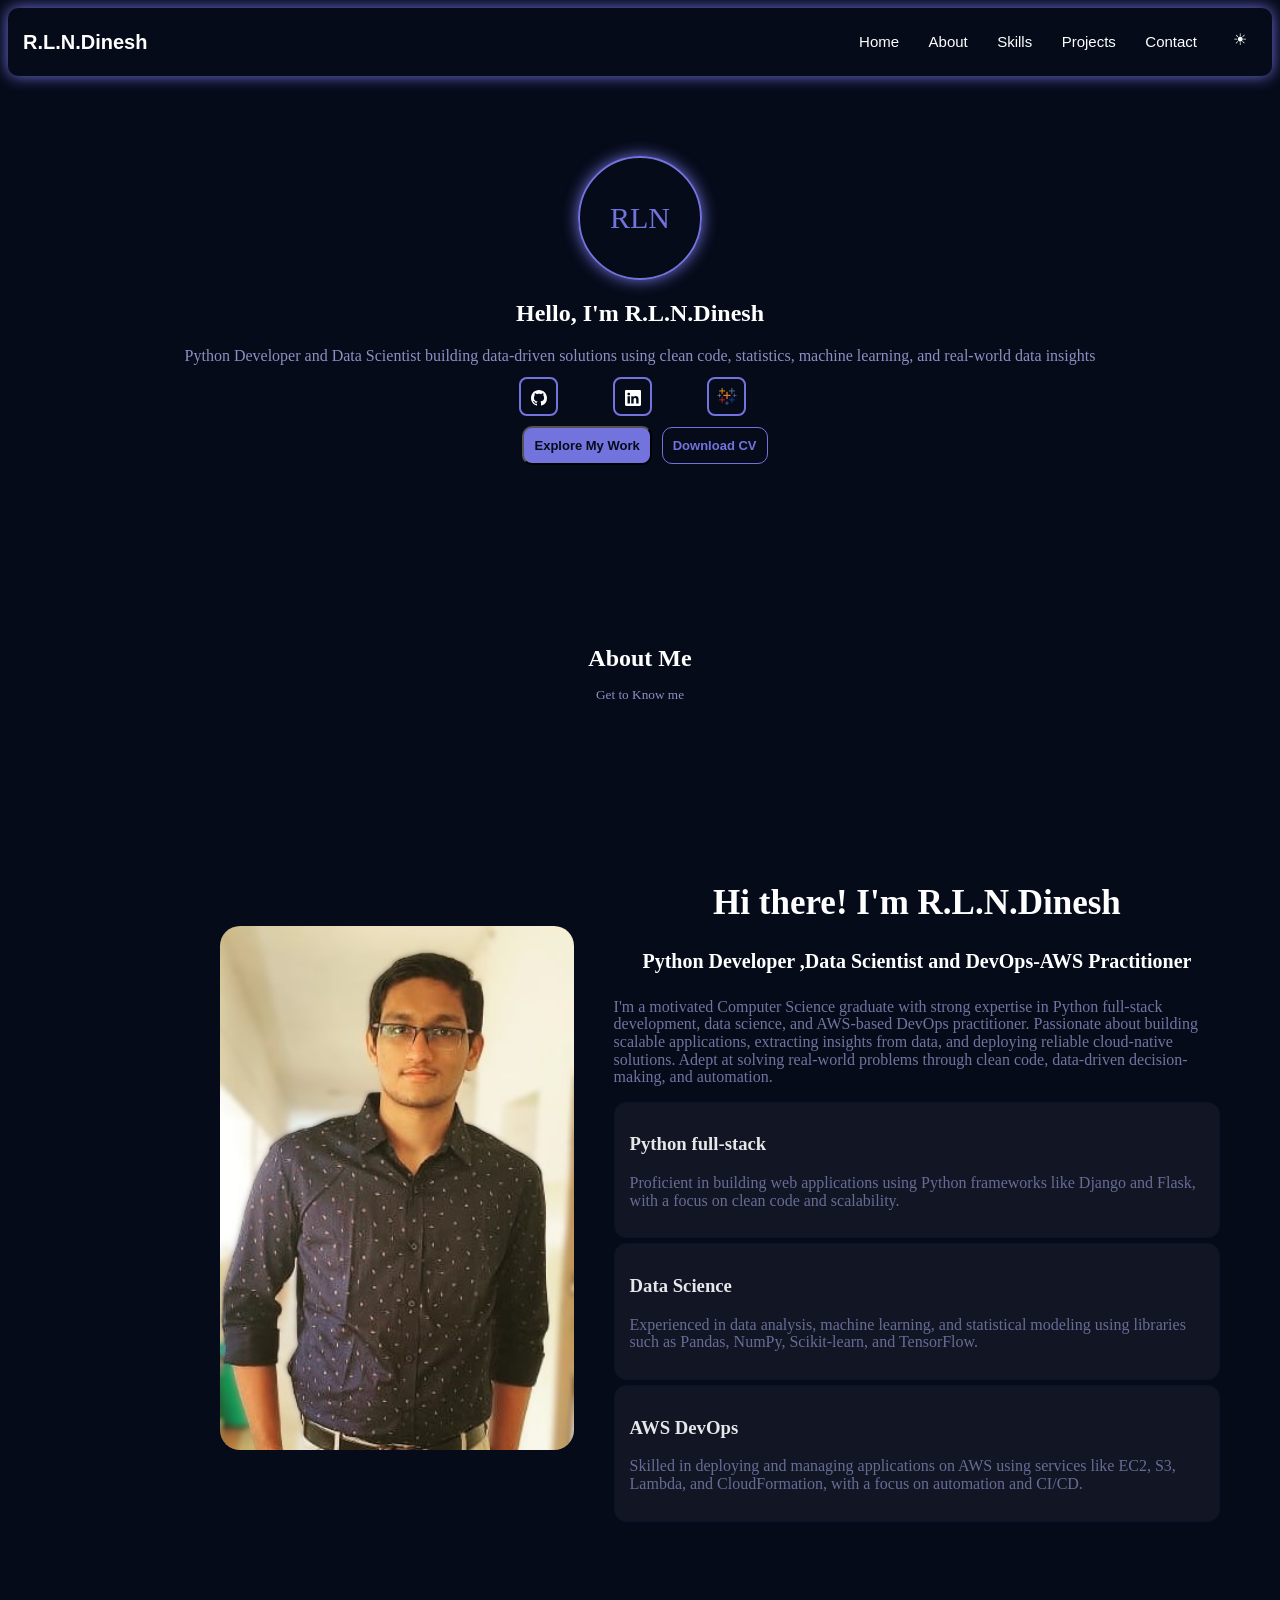
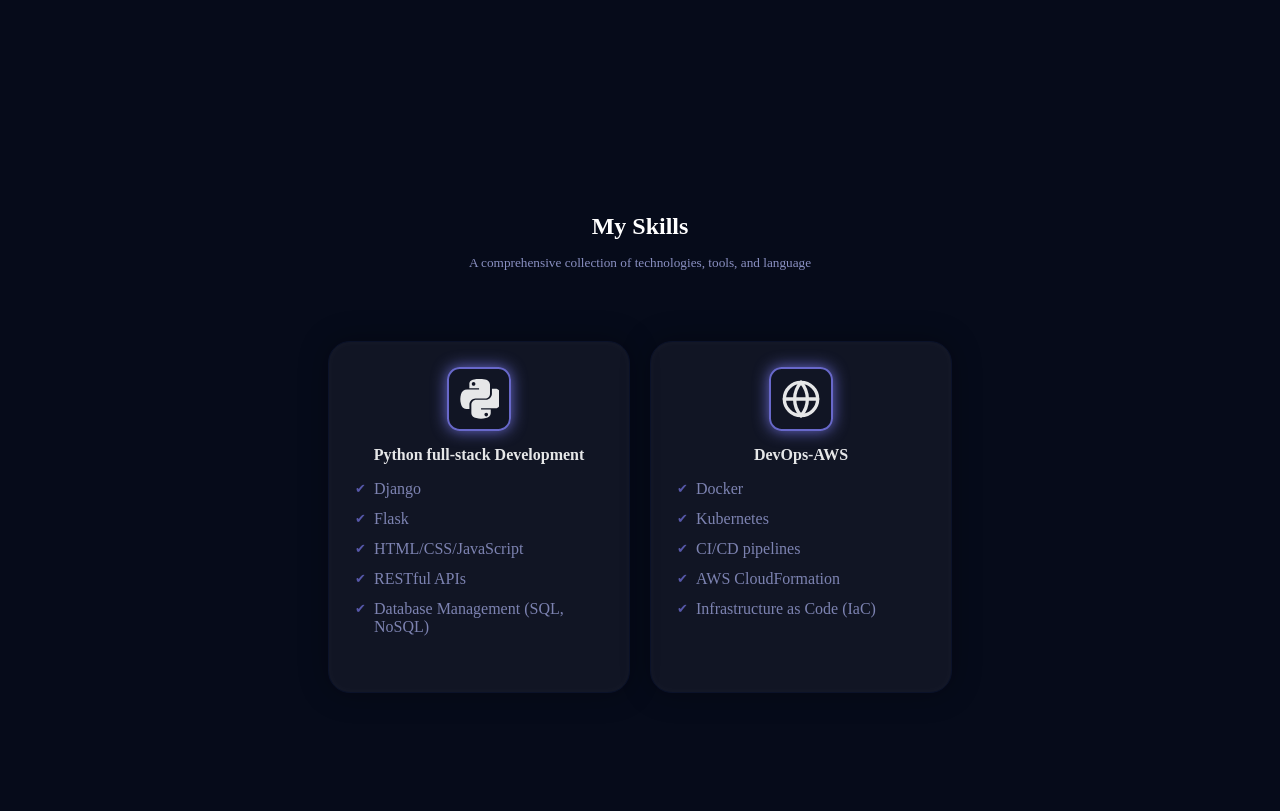
<file: index.html>
<!DOCTYPE html>
<html lang="en">
<head>
    <meta charset="UTF-8">
    <meta name="viewport" content="width=device-width, initial-scale=1.0">
    <title>R.L.N 's folio</title>
    <link rel="stylesheet" href="./style.css">
</head>
<body>
    <nav class="navbar">
        <div class="navdiv">
            <div class="logo">
            <!-- <img src="./logo.png" alt="RLN logo" width="50px" height="50px"> -->
            <a href="#" id="name">R.L.N.Dinesh</a>
            </div>
            <ul>
                <li><a href="#home">Home</a></li>
                <li><a href="#about">About</a></li>
                <li><a href="#skills">Skills</a></li>
                <li><a href="#projects">Projects</a></li>
                <li><a href="#contact">Contact</a></li>
            </ul>
            <p id="icon">☀︎</p>
        </div>
    </nav>
    <section class="head " id="home">
        <div class="avatar">
            RLN
        </div>
        <h2>Hello, I'm R.L.N.Dinesh</h2>
        <p id="info">
            Python Developer and Data Scientist building data-driven solutions using clean code, statistics, machine learning, and real-world data insights        
        </p>
        <div class="social-icons">
                        <a href="https://github.com/Rlndinesh" title="github"><i>
                            <svg xmlns="http://www.w3.org/2000/svg" width="16" height="16" fill="currentColor" class="bi bi-github" viewBox="0 0 16 16">
                            <path d="M8 0C3.58 0 0 3.58 0 8c0 3.54 2.29 6.53 5.47 7.59.4.07.55-.17.55-.38 0-.19-.01-.82-.01-1.49-2.01.37-2.53-.49-2.69-.94-.09-.23-.48-.94-.82-1.13-.28-.15-.68-.52-.01-.53.63-.01 1.08.58 1.23.82.72 1.21 1.87.87 2.33.66.07-.52.28-.87.51-1.07-1.78-.2-3.64-.89-3.64-3.95 0-.87.31-1.59.82-2.15-.08-.2-.36-1.02.08-2.12 0 0 .67-.21 2.2.82.64-.18 1.32-.27 2-.27s1.36.09 2 .27c1.53-1.04 2.2-.82 2.2-.82.44 1.1.16 1.92.08 2.12.51.56.82 1.27.82 2.15 0 3.07-1.87 3.75-3.65 3.95.29.25.54.73.54 1.48 0 1.07-.01 1.93-.01 2.2 0 .21.15.46.55.38A8.01 8.01 0 0 0 16 8c0-4.42-3.58-8-8-8"/>
                            </svg>
                        </i></a>
                        <a href="https://www.linkedin.com/in/r-l-n-dinesh" title="linkdIn"><i>
                            <svg xmlns="http://www.w3.org/2000/svg" width="16" height="16" fill="currentColor" class="bi bi-linkedin" viewBox="0 0 16 16">
                            <path d="M0 1.146C0 .513.526 0 1.175 0h13.65C15.474 0 16 .513 16 1.146v13.708c0 .633-.526 1.146-1.175 1.146H1.175C.526 16 0 15.487 0 14.854zm4.943 12.248V6.169H2.542v7.225zm-1.2-8.212c.837 0 1.358-.554 1.358-1.248-.015-.709-.52-1.248-1.342-1.248S2.4 3.226 2.4 3.934c0 .694.521 1.248 1.327 1.248zm4.908 8.212V9.359c0-.216.016-.432.08-.586.173-.431.568-.878 1.232-.878.869 0 1.216.662 1.216 1.634v3.865h2.401V9.25c0-2.22-1.184-3.252-2.764-3.252-1.274 0-1.845.7-2.165 1.193v.025h-.016l.016-.025V6.169h-2.4c.03.678 0 7.225 0 7.225z"/>
                            </svg>
                        </i></a>
                        <a href="https://public.tableau.com/app/profile/rayavarapu.lakshmi.narasimha.dinesh/vizzes" title="tableau">
                            <i>
                                <svg x="0px" y="0px" width="20" height="25" viewBox="0 0 47 38">
                    <rect width="1.5" height="9" x="40.75" y="19" fill="#5c6bc0"></rect><rect width="9" height="1.5" x="37" y="22.75" fill="#5c6bc0"></rect><rect width="1.5" height="9" x="4.75" y="19" fill="#78909c"></rect><rect width="9" height="1.5" x="1" y="22.75" fill="#78909c"></rect><rect width="1.5" height="9" x="22.75" y="37" fill="#5c6bc0"></rect><rect width="9" height="1.5" x="19" y="40.75" fill="#5c6bc0"></rect><rect width="17" height="3" x="15" y="22" fill="#e8762d"></rect><rect width="3" height="17" x="22" y="15" fill="#e8762d"></rect><rect width="2" height="14" x="11" y="6" fill="#ffa000"></rect><rect width="14" height="2" x="5" y="12" fill="#ffa000"></rect><rect width="2" height="14" x="34" y="6" fill="#607d8b"></rect><rect width="14" height="2" x="28" y="12" fill="#607d8b"></rect><rect width="2" height="14" x="11" y="27" fill="#c62828"></rect><rect width="14" height="2" x="5" y="33" fill="#c62828"></rect><rect width="2" height="14" x="34" y="27" fill="#0d47a1"></rect><rect width="14" height="2" x="28" y="33" fill="#0d47a1"></rect>
                    </svg>
                    </i></a>
                    </div>
                    
        <div class="buttons">
            <button><a href="#project">Explore My Work</a></button>
            <button class="cv"><a href="https://drive.google.com/file/d/1EOCsftt0nAgK9KjLhD--CSPZxXs1q0gb/view?usp=drivesdk" target="_blank">Download CV</a></button>
        </div>
    </section>
    <!-------------------------------------About---------------------------------------------->
    <section id="about">
        <h1>About Me</h1>
        <h5>Get to Know me</h5>
        <br>
        <div class="hero">
            <div class="left">
            <div class="image-card">
                <img src="./images/About-img.jpg" alt="RLN Dinesh">
            </div>
            </div>
            <div class='right'>
                <h1>Hi there! I'm R.L.N.Dinesh</h1>
                <h4>Python Developer ,Data Scientist and DevOps-AWS Practitioner</h4>
              <p>I'm a motivated Computer Science graduate with strong expertise in Python full-stack development, data science, and AWS-based DevOps practitioner. 
              Passionate about building scalable applications, extracting insights from data, and deploying reliable cloud-native solutions. Adept at solving real-world problems through clean code, data-driven decision-making, and automation. 
              </p> 
              <div class="cards">
                <div class="card">
                    <h3>Python full-stack</h3>
                    <p>Proficient in building web applications using Python frameworks like Django and Flask, with a focus on clean code and scalability.</p>
                </div>
                <div class="card">
                    <h3>Data Science</h3>
                    <p>Experienced in data analysis, machine learning, and statistical modeling using libraries such as Pandas, NumPy, Scikit-learn, and TensorFlow.</p>
              </div>
                <div class="card">
                    <h3>AWS DevOps</h3>
                    <p>Skilled in deploying and managing applications on AWS using services like EC2, S3, Lambda, and CloudFormation, with a focus on automation and CI/CD.</p>
                </div>
            </div>
        </div>
    </section>
    <section id="skills">
        <h1>My Skills</h1>
        <h5>A comprehensive collection of technologies, tools, and language</h5>
        <br>
        <div class="cards">
            <div class="card">
                <div class="avatar"><svg xmlns="http://www.w3.org/2000/svg" width="16" height="16" fill="currentColor" class="bi bi-python" viewBox="0 0 256 255">
                    <path d="M126.916 0c-10.59.048-20.699.949-29.6 2.528-26.207 4.63-31.017 14.307-31.017 32.17v23.57h62.034v7.857H51.3c-17.93 0-33.63 10.78-38.559 31.3-5.672 23.51-5.922 38.182 0 62.84 4.384 18.27 14.86 31.3 32.79 31.3h21.24v-28.23c0-20.36 17.64-38.41 38.56-38.41h62.01c17.15 0 31.02-14.21 31.02-31.41V34.698c0-16.77-14.1-29.4-31.02-32.17C153.682.923 137.507-.048 126.916 0Zm-33.54 19.01c6.38 0 11.58 5.29 11.58 11.76 0 6.44-5.2 11.66-11.58 11.66-6.41 0-11.58-5.22-11.58-11.66 0-6.47 5.17-11.76 11.58-11.76Z"/>
                    <path d="M210.66 66.125v27.46c0 21.22-17.98 38.78-38.56 38.78h-62.01c-16.95 0-31.02 14.52-31.02 31.41v54.37c0 16.77 14.52 26.64 31.02 31.41 19.66 5.78 38.52 6.83 62.01 0 15.62-4.52 31.02-13.61 31.02-31.41v-23.57h-62.01v-7.86h93.03c17.93 0 24.61-12.52 31.02-31.3 6.48-19.5 6.2-38.27 0-62.84-4.43-17.83-13.06-31.3-31.02-31.3h-23.47Zm-36.27 149.49c6.41 0 11.58 5.22 11.58 11.66 0 6.47-5.17 11.76-11.58 11.76-6.38 0-11.58-5.29-11.58-11.76 0-6.44 5.2-11.66 11.58-11.66Z"/>
                    </svg>
                </div>
                <h4>Python full-stack Development</h4>
                <ul>
                    <li>Django</li>
                    <li>Flask</li>
                    <li>HTML/CSS/JavaScript</li>
                    <li>RESTful APIs</li>
                    <li>Database Management (SQL, NoSQL)</li>
                </ul>
            </div>
            <div class="card">
                <div class="avatar">
                    <svg xmlns="http://www.w3.org/2000/svg" width="16" height="16" fill="none" stroke="currentColor" stroke-width="2" stroke-linecap="round" stroke-linejoin="round" viewBox="0 0 24 24">
                        <circle cx="12" cy="12" r="10"/>
                        <path d="M2 12h20"/>
                        <path d="M12 2a15 15 0 0 0 0 20"/>
                        <path d="M12 2a15 15 0 0 1 0 20"/>
                    </svg>
                </div>
                <h4>DevOps-AWS</h4>
                <ul>
                    <li>Docker</li>
                    <li>Kubernetes</li>
                    <li>CI/CD pipelines</li>
                    <li>AWS CloudFormation</li>
                    <li>Infrastructure as Code (IaC)</li>
                </ul>
            </div>
        </div>
    </section>
    <script src="./index.js"></script>
</body>
</html>
</file>
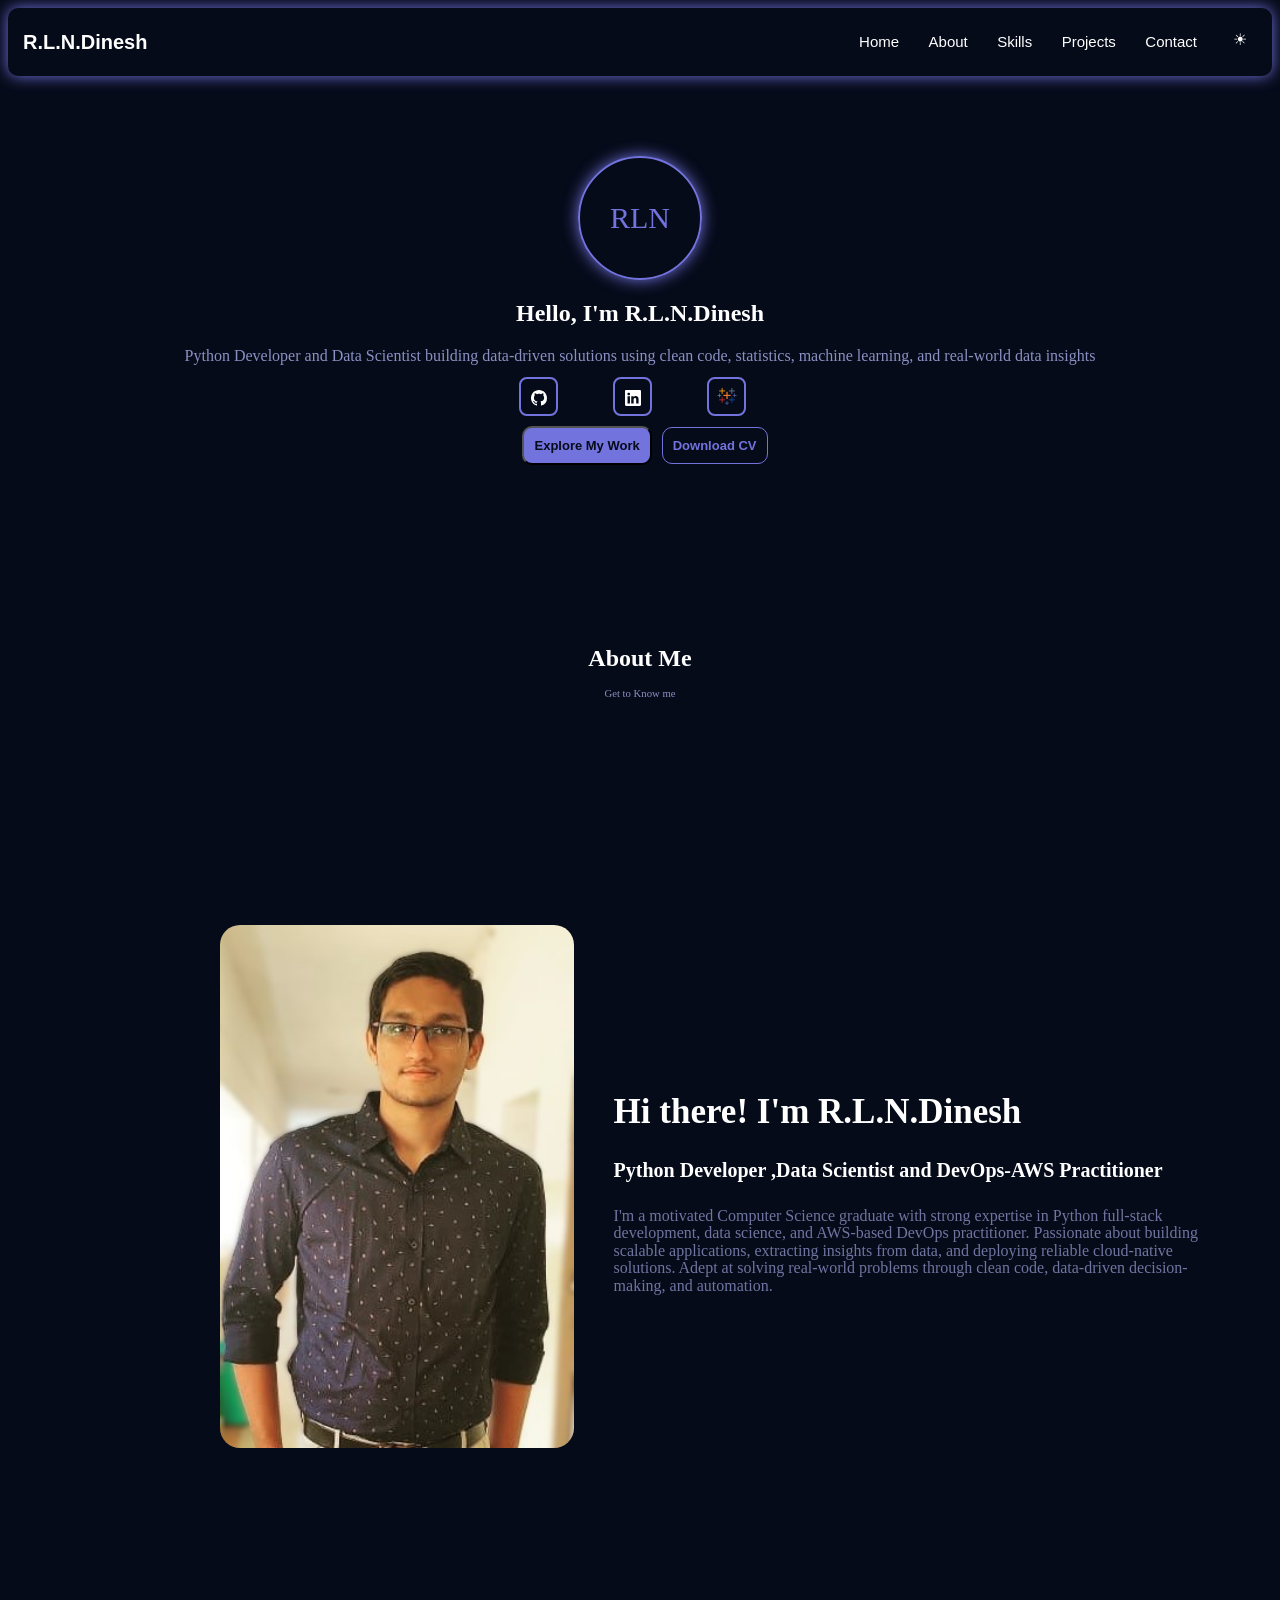
<file: my_folio/index.html>
<!DOCTYPE html>
<html lang="en">
<head>
    <meta charset="UTF-8">
    <meta name="viewport" content="width=device-width, initial-scale=1.0">
    <title>R.L.N 's folio</title>
    <link rel="stylesheet" href="./style.css">
</head>
<body>
    <nav class="navbar">
        <div class="navdiv">
            <div class="logo">
            <!-- <img src="./logo.png" alt="RLN logo" width="50px" height="50px"> -->
            <a href="#" id="name">R.L.N.Dinesh</a>
            </div>
            <ul>
                <li><a href="#home">Home</a></li>
                <li><a href="#about">About</a></li>
                <li><a href="#skills">Skills</a></li>
                <li><a href="#projects">Projects</a></li>
                <li><a href="#contact">Contact</a></li>
            </ul>
            <p id="icon">☀︎</p>
        </div>
    </nav>
    <section class="head " id="home">
        <div class="avatar">
            RLN
        </div>
        <h2>Hello, I'm R.L.N.Dinesh</h2>
        <p id="info">
            Python Developer and Data Scientist building data-driven solutions using clean code, statistics, machine learning, and real-world data insights        
        </p>
        <div class="social-icons">
                        <a href="https://github.com/Rlndinesh" title="github"><i>
                            <svg xmlns="http://www.w3.org/2000/svg" width="16" height="16" fill="currentColor" class="bi bi-github" viewBox="0 0 16 16">
                            <path d="M8 0C3.58 0 0 3.58 0 8c0 3.54 2.29 6.53 5.47 7.59.4.07.55-.17.55-.38 0-.19-.01-.82-.01-1.49-2.01.37-2.53-.49-2.69-.94-.09-.23-.48-.94-.82-1.13-.28-.15-.68-.52-.01-.53.63-.01 1.08.58 1.23.82.72 1.21 1.87.87 2.33.66.07-.52.28-.87.51-1.07-1.78-.2-3.64-.89-3.64-3.95 0-.87.31-1.59.82-2.15-.08-.2-.36-1.02.08-2.12 0 0 .67-.21 2.2.82.64-.18 1.32-.27 2-.27s1.36.09 2 .27c1.53-1.04 2.2-.82 2.2-.82.44 1.1.16 1.92.08 2.12.51.56.82 1.27.82 2.15 0 3.07-1.87 3.75-3.65 3.95.29.25.54.73.54 1.48 0 1.07-.01 1.93-.01 2.2 0 .21.15.46.55.38A8.01 8.01 0 0 0 16 8c0-4.42-3.58-8-8-8"/>
                            </svg>
                        </i></a>
                        <a href="https://www.linkedin.com/in/r-l-n-dinesh" title="linkdIn"><i>
                            <svg xmlns="http://www.w3.org/2000/svg" width="16" height="16" fill="currentColor" class="bi bi-linkedin" viewBox="0 0 16 16">
                            <path d="M0 1.146C0 .513.526 0 1.175 0h13.65C15.474 0 16 .513 16 1.146v13.708c0 .633-.526 1.146-1.175 1.146H1.175C.526 16 0 15.487 0 14.854zm4.943 12.248V6.169H2.542v7.225zm-1.2-8.212c.837 0 1.358-.554 1.358-1.248-.015-.709-.52-1.248-1.342-1.248S2.4 3.226 2.4 3.934c0 .694.521 1.248 1.327 1.248zm4.908 8.212V9.359c0-.216.016-.432.08-.586.173-.431.568-.878 1.232-.878.869 0 1.216.662 1.216 1.634v3.865h2.401V9.25c0-2.22-1.184-3.252-2.764-3.252-1.274 0-1.845.7-2.165 1.193v.025h-.016l.016-.025V6.169h-2.4c.03.678 0 7.225 0 7.225z"/>
                            </svg>
                        </i></a>
                        <a href="https://public.tableau.com/app/profile/rayavarapu.lakshmi.narasimha.dinesh/vizzes" title="tableau">
                            <i>
                                <svg x="0px" y="0px" width="20" height="25" viewBox="0 0 47 38">
                    <rect width="1.5" height="9" x="40.75" y="19" fill="#5c6bc0"></rect><rect width="9" height="1.5" x="37" y="22.75" fill="#5c6bc0"></rect><rect width="1.5" height="9" x="4.75" y="19" fill="#78909c"></rect><rect width="9" height="1.5" x="1" y="22.75" fill="#78909c"></rect><rect width="1.5" height="9" x="22.75" y="37" fill="#5c6bc0"></rect><rect width="9" height="1.5" x="19" y="40.75" fill="#5c6bc0"></rect><rect width="17" height="3" x="15" y="22" fill="#e8762d"></rect><rect width="3" height="17" x="22" y="15" fill="#e8762d"></rect><rect width="2" height="14" x="11" y="6" fill="#ffa000"></rect><rect width="14" height="2" x="5" y="12" fill="#ffa000"></rect><rect width="2" height="14" x="34" y="6" fill="#607d8b"></rect><rect width="14" height="2" x="28" y="12" fill="#607d8b"></rect><rect width="2" height="14" x="11" y="27" fill="#c62828"></rect><rect width="14" height="2" x="5" y="33" fill="#c62828"></rect><rect width="2" height="14" x="34" y="27" fill="#0d47a1"></rect><rect width="14" height="2" x="28" y="33" fill="#0d47a1"></rect>
                    </svg>
                    </i></a>
                    </div>
                    
        <div class="buttons">
            <button><a href="#project">Explore My Work</a></button>
            <button class="cv"><a href="https://drive.google.com/file/d/1EOCsftt0nAgK9KjLhD--CSPZxXs1q0gb/view?usp=drivesdk" target="_blank">Download CV</a></button>
        </div>
    </section>
    <!-------------------------------------About---------------------------------------------->
    <section id="about">
        <h2>About Me</h2>
        <h6>Get to Know me</h6>
        <br>
        <div class="hero">
            <div class="left">
            <div class="image-card">
                <img src="./images/About-img.jpg" alt="RLN Dinesh">
            </div>
            </div>
            <div class='right'>
                <h1>Hi there! I'm R.L.N.Dinesh</h1>
                <h4>Python Developer ,Data Scientist and DevOps-AWS Practitioner</h4>
              <p>I'm a motivated Computer Science graduate with strong expertise in Python full-stack development, data science, and AWS-based DevOps practitioner. 
              Passionate about building scalable applications, extracting insights from data, and deploying reliable cloud-native solutions. Adept at solving real-world problems through clean code, data-driven decision-making, and automation. 
              </p> 
              <div class="card">
                
              </div>
            </div>
        </div>
    </section>
    <script src="./index.js"></script>
</body>
</html>
</file>
<file: style.css>
*{
    text-decoration: none;
}
:root{
    --primary-color:#060b1a; /*background color*/
    --secondary-color:white; /* color*/
    --primary-shadow: rgb(115, 115, 222);
    --font-color: rgba(115, 115, 222, 0.563);
    --card:#0c132b;
    --text: #e6e9ff;
    --muted:#8a90c2;
}
.light-theme{
    --primary-color:white;
    --secondary-color:#060b1a;
    --primary-shadow: #060b1a;
    --text: #0c132b;
    /* --secondary-shadow:rgb(115, 115, 222); */
}

html{
    scroll-behavior: smooth;
}
body{
    /* background-color: black; */
    background-color: var(--primary-color);
    color: var(--secondary-color);
}
nav ul{
    flex: 1;
    text-align: right;
}
.navbar{
    background:transparent  ;
    font-family:'Lucida Sans', 'Lucida Sans Regular', 'Lucida Grande', 'Lucida Sans Unicode', Geneva, Verdana, sans-serif;
    padding-left: 15px;
    padding-right: 15px;
    border-radius: 10px;
    /* background: blur; */
    box-shadow:0 0 15px var(--primary-shadow);
    /* fixed */
}
.navdiv{
    display: flex;
    align-items: center;
    justify-content: space-between;
}
.logo a{
    font-size: 20px;
    font-weight: 600;
    color: var(--secondary-color);
}
li{
    list-style: none;
    display: inline-block;
}
li a{
    color: var(--secondary-color);
    font-size: 15px;
    /* font-weight: bold; */
    margin-right: 25px;
    position: relative;
}
li a::after{
    content:'';
    width: 0;
    height: 3px;
    background-color: var(--primary-shadow);
    position: absolute;
    border-radius: 2px ;
    left: 0;
    bottom: -6px;
    transition: 0.3s;
}
li a:hover::after{
    width: 100%;
    box-shadow:0 0 15px var(--primary-shadow);
}
#icon{
    width: 35px;
    height: 30px;
    cursor: pointer;
    color: var(--secondary-color);
    text-align: center;
    padding-top: 6px;
    /* border-radius: 10px; */
    /* box-shadow:0 0 15px var(--secondary-shadow); */
}
#icon:hover{
    text-shadow:0 0 25px var(--primary-shadow);
    font-weight: bolder;
    color: var(--primary-shadow);
}
section{
    padding: 80px 10%;
}
h1,h2{
    text-align: center;
}
.head{
    text-align: center;
}
.reveal{
    /* opacity: 0; */
    transform: translateY(40px);
    transition: all .8s ease;
}
.avatar{
    font-size: 30px;
    color: var(--primary-shadow);
    display: flex;
    flex-direction: column;
    width: 120px;
    height: 120px;
    border-radius:50%;
    margin: 0 auto 20px;
    display: flex;
    align-items:center ;
    justify-content: center;
    border: 2px solid var(--primary-shadow);
    box-shadow: 0 0 15px var(--primary-shadow);
}
#info{
    font-size: 16px;
    font-weight: lighter;
    color: var(--muted);
    /* margin-top: -6px; */
    margin-bottom: -18px;
}
.social-icons{
    margin-top: 30px;
    display: flex;
    gap: 40px;
    /* width:max-content; */
    /* height: max-content; */
    align-items: center;
    justify-content: center;
}
.social-icons a{
    text-decoration: none;
    font-size: 30px;
    margin-right: 15px;
    /* display: inline-block; */
    display: flex;
    align-items: center;
    justify-content: center;
    width: 35px;
    height: 35px;
    color: var(--secondary-color);
    border-radius: 20%;
    border: 2px solid var(--primary-shadow);
    /* box-shadow:0 0 10px var(--primary-shadow); */
    align-items: center;
    transition-property:all;
    transition-duration: 0.3s;
    transition: all 0.5s;
}
.social-icons a:hover{
    background-color: var(--primary-shadow);
    color: var(--primary-color);
    width: 40px;
    flex-wrap: wrap;
    /* height: 40px; */
    transition-timing-function: cubic-bezier(0.4, 0, 0.2, 1);
    /* border-radius: 50%; */
    box-shadow:0 0 15px var(--primary-shadow);
    transform: scale(1.2);
}
button{
    background-color:var(--primary-shadow);
    margin-left: 10px;
    border-radius: 10px;
    padding: 10px;
    width: auto;
    
}
.buttons{
    margin-top: 10px;
    display: flex;
    justify-content: center;
    align-items: center;
}
button:hover{
    box-shadow:0 0 10px var(--primary-shadow);
    transform: scale(1.05);
}
button a{
    color: var(--primary-color);
    font-weight: 700;
    font-size: 15px;
    /* font-weight:normal; */
    font-size: small;
}
.cv{
    border: 1px solid var(--primary-shadow) ;
    background-color: var(--primary-color);
    
}
.cv a{
    color: var(--primary-shadow);
}

/* ----------------------------About--------------------- */

h5{
    margin-top: -5px;
    text-align: center;
    font-weight: lighter;
    color: var(--muted);
}
.hero{
    width: 100%;
    min-height: 90vh;
    display: flex;
    align-items: center;
    justify-content: center;
    gap: 40px;
    padding: 40px 80px;
}
.left{
    flex-basis: 35%;
}
.left img{
    width: 100%;
    border-radius: 20px;
    display: block;
}
.right{
    flex-basis: 60%;
}
.right h1{
    font-size: 35px;
    margin-bottom: 15px;
}
.right h4{
    font-size: 20px;
    margin-bottom: 25px;
}
.right p{
    opacity: .8;
    line-height: 1.1;
    color: var(--muted);
}
/* about cards */
.cards{
    display: grid;
    gap:5px;
    flex-wrap: wrap;
}
.card{
    opacity: 0.9;
    padding: 12px 15px;
    background: rgba(255,255,255,0.05);
    border: 1px solid var(--card);
    border-radius: 12px;
    transition: all 0.3s;
}
.card:hover{
    box-shadow:0 0 10px var(--primary-shadow);
    transform: scale(1.02);
}
@media(max-width:768px){
    .hero{
        flex-direction: column;
        padding: 20px 0;
    }
    .left,.right{
        flex-basis: 100%;
    }
    .left img{
        width: 70%;
        margin: 0 auto;
    }
    .right h1{
        font-size: 28px;
    }
}
/* -------------------------------------Skills----------------------------------- */
#skills .cards{
    display: flex;
    /* flex-direction: column; */
    justify-content: center;
    flex-wrap: nowrap;
    gap: 20px;
    padding: 30px;
}
.card .avatar{
    width: 60px;
    height: 60px;
    border-radius: 20%;
    display: flex;
    justify-content: center;
    margin-bottom: 15px;
}
.card .avatar svg{
    align-self: center;
    width: 40px;
    height: 40px;
    color: var(--secondary-color);
}
.card h4{
    margin-top: 0;
    margin-bottom: 10px;
}
.card ul{
    list-style: none;
    padding-left: 20px;
    color: var(--muted);
    padding: 0;
}
.card ul li{
    margin: 12px 0;
    /* opacity: 0.8; */
    display: flex;
    gap: 7px;
    transition: all 0.3s;
}
.card ul li::before{
    content:'✔';
    font-size: 13px;
    padding: 1px;
    opacity: 0.8;
    color: var(--primary-shadow);
}
#skills .cards .card ul li:hover{
    opacity: 1;
    font-weight: bold;
    /* background-color: rgba(255,255,255,0.08); */
    /* background-color: rgb(65, 64, 64); */
    border-radius:10px;
}
@media(max-width:768px){
    #skills .cards{
        /* justify-content: center; */
        flex-wrap: wrap;
    }
}
h4{
    color: var(--secondary-color);
    text-align: center;
}
#skills .cards .card{
    width: 250px;
    height:300px;
    padding: 25px;
    border-radius: 22px;
    box-shadow:
    0 0 30px rgba(0,0,0,.3),
    inset 0 0 10px rgba(255,255,255,.03);
    transition-property: all;
    transition-duration: 0.4s;
}
#skills .cards .card:hover{
    box-shadow:0 0 15px var(--primary-shadow);
    transform: scale(1.05);
}
</file>
<file: my_folio/style.css>
*{
    text-decoration: none;
}
:root{
    --primary-color:#060b1a; /*background color*/
    --secondary-color:white; /* color*/
    --primary-shadow: rgb(115, 115, 222);
    --font-color: rgba(115, 115, 222, 0.563);
    --card:#0c132b;
    --text: #e6e9ff;
    --muted:#8a90c2;
}
.light-theme{
    --primary-color:white;
    --secondary-color:#060b1a;
    --primary-shadow: #060b1a;
    /* --secondary-shadow:rgb(115, 115, 222); */
}

html{
    scroll-behavior: smooth;
}
body{
    /* background-color: black; */
    background-color: var(--primary-color);
    color: var(--secondary-color);
}
nav ul{
    flex: 1;
    text-align: right;
}
.navbar{
    background:transparent  ;
    font-family:'Lucida Sans', 'Lucida Sans Regular', 'Lucida Grande', 'Lucida Sans Unicode', Geneva, Verdana, sans-serif;
    padding-left: 15px;
    padding-right: 15px;
    border-radius: 10px;
    /* background: blur; */
    box-shadow:0 0 15px var(--primary-shadow);
    /* fixed */
}
.navdiv{
    display: flex;
    align-items: center;
    justify-content: space-between;
}
.logo a{
    font-size: 20px;
    font-weight: 600;
    color: var(--secondary-color);
}
li{
    list-style: none;
    display: inline-block;
}
li a{
    color: var(--secondary-color);
    font-size: 15px;
    /* font-weight: bold; */
    margin-right: 25px;
    position: relative;
}
li a::after{
    content:'';
    width: 0;
    height: 3px;
    background-color: var(--primary-shadow);
    position: absolute;
    border-radius: 2px ;
    left: 0;
    bottom: -6px;
    transition: 0.3s;
}
li a:hover::after{
    width: 100%;
    box-shadow:0 0 15px var(--primary-shadow);
}
#icon{
    width: 35px;
    height: 30px;
    cursor: pointer;
    color: var(--secondary-color);
    text-align: center;
    padding-top: 6px;
    /* border-radius: 10px; */
    /* box-shadow:0 0 15px var(--secondary-shadow); */
}
#icon:hover{
    text-shadow:0 0 25px var(--primary-shadow);
    font-weight: bolder;
    color: var(--primary-shadow);
}
section{
    padding: 80px 10%;
}
h2{
    text-align: center;
}
.head{
    text-align: center;
}
.reveal{
    /* opacity: 0; */
    transform: translateY(40px);
    transition: all .8s ease;
}
.avatar{
    font-size: 30px;
    color: var(--primary-shadow);
    display: flex;
    flex-direction: column;
    width: 120px;
    height: 120px;
    border-radius:50%;
    margin: 0 auto 20px;
    display: flex;
    align-items:center ;
    justify-content: center;
    border: 2px solid var(--primary-shadow);
    box-shadow: 0 0 15px var(--primary-shadow);
}
#info{
    font-size: 16px;
    font-weight: lighter;
    color: var(--muted);
    /* margin-top: -6px; */
    margin-bottom: -18px;
}
.social-icons{
    margin-top: 30px;
    display: flex;
    gap: 40px;
    /* width:max-content; */
    /* height: max-content; */
    align-items: center;
    justify-content: center;
}
.social-icons a{
    text-decoration: none;
    font-size: 30px;
    margin-right: 15px;
    /* display: inline-block; */
    display: flex;
    align-items: center;
    justify-content: center;
    width: 35px;
    height: 35px;
    color: var(--secondary-color);
    border-radius: 20%;
    border: 2px solid var(--primary-shadow);
    /* box-shadow:0 0 10px var(--primary-shadow); */
    align-items: center;
    transition-property:all;
    
    transition-duration: 0.3s;
    transition: transform 0.5s;
}
.social-icons a:hover{
    background-color: var(--primary-shadow);
    color: black;
    width: 40px;
    flex-wrap: wrap;
    /* height: 40px; */
    transition-timing-function: cubic-bezier(0.4, 0, 0.2, 1);
    /* border-radius: 50%; */
    box-shadow:0 0 15px var(--primary-shadow);
    transform: matrix3d(4px);
    /* transform: translate(5px); */
}
button{
    background-color:var(--primary-shadow);
    margin-left: 10px;
    border-radius: 10px;
    padding: 10px;
    width: auto;
    
}
.buttons{
    margin-top: 10px;
    display: flex;
    justify-content: center;
    align-items: center;
}
button:hover{
    box-shadow:0 0 10px var(--primary-shadow)
}
button a{
    color: var(--primary-color);
    font-weight: 700;
    font-size: 15px;
    /* font-weight:normal; */
    font-size: small;
}
.cv{
    border: 1px solid var(--primary-shadow) ;
    background-color: var(--primary-color);
    
}
.cv a{
    color: var(--primary-shadow);
}

/* ----------------------------About--------------------- */

h6{
    margin-top: -5px;
    text-align: center;
    font-weight: lighter;
    color: var(--muted);
}/*
h4{
    display: inline;
    overflow: hidden ;
    white-space:nowrap;
    animation: typing 10s 1s infinite forwards ;
    border-right: 2px solid var(--primary-shadow);
}
.flex{
  
    gap: 5px;
  
    display:flex;
    flex-direction: row;
    justify-content:space-evenly;
    flex-wrap: wrap;
}
.card{
    flex-basis: 25%;
   
    background-color: var(--primary-shadow);
    border-radius: 15px;
}
.card img{
    width: 100%;
    height: auto;
    border-radius: 15px;
}
.col{
    flex-basis: 60%;
}
*/
.hero{
    width: 100%;
    min-height: 90vh;
    display: flex;
    align-items: center;
    justify-content: center;
    gap: 40px;
    padding: 40px 80px;
}
.left{
    flex-basis: 35%;
}
.left img{
    width: 100%;
    border-radius: 20px;
    display: block;
}
.right{
    flex-basis: 60%;
}
.right h1{
    font-size: 35px;
    margin-bottom: 15px;
}
.right h4{
    font-size: 20px;
    margin-bottom: 25px;
}
.right p{
    opacity: .8;
    /* font-size: 16px; */
    line-height: 1.1;
    color: var(--muted);
}
</file>
